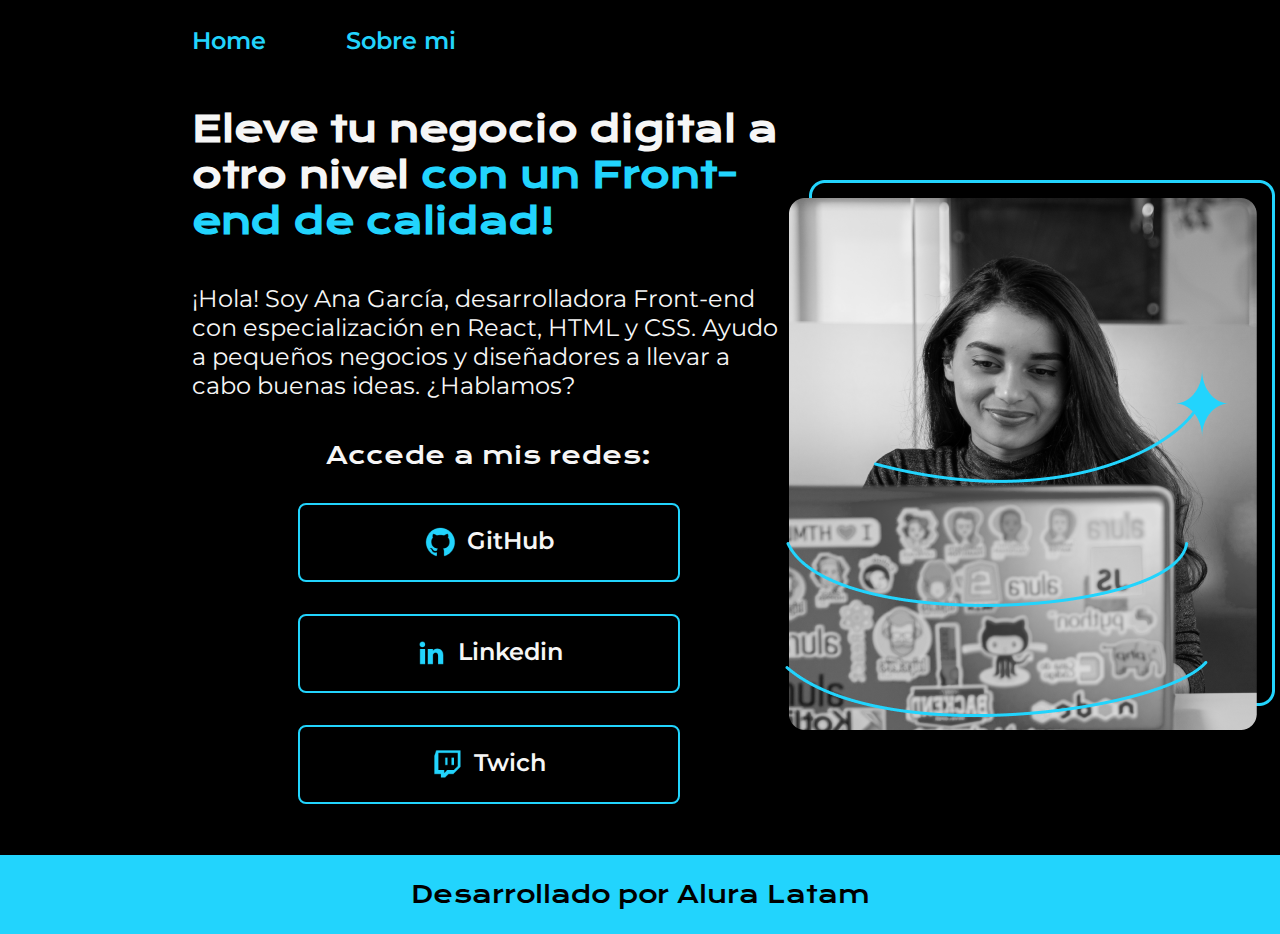
<file: index.html>
<!DOCTYPE html>
<html lang="es-mx">
<head>
    <meta charset="UTF-8"> 
    <meta http-equiv="X-UA-Compatible" content="IE=edge">
    <meta name="viewport" content="width=device-width, initial-scale=1.0">
    <title>Portafolio</title>
    <link rel="stylesheet" href="styles\style.css">

</head>
<body>
    <header class="header">
        <nav class="header__menu">
            <a class="header__menu__link" href="index.html">Home</a>
            <a class="header__menu__link" href="about.html">Sobre mi</a>
        </nav>
    </header>
    <main class="presentacion">
        <section class="presentacion__contenido">
                <h1 class="presentacion__contenido__titulo">
                Eleve tu negocio digital a otro nivel 
                <strong class="titulo-destaque">con un Front-end de calidad!
                </strong>
                </h1>
                <p class="presentacion__contenido__texto">¡Hola! Soy Ana García, desarrolladora Front-end con
                    especialización en React, HTML y CSS. Ayudo a pequeños
                    negocios y diseñadores a llevar a cabo buenas ideas.
                    ¿Hablamos?
                </p>
                <div class="presentacion__enlaces">
                    <h2 class="presentacion__enlaces_subtitulo">Accede a mis redes:</h2>
                    <a class="presentacion__enlaces__link" href="https://github.com/">
                        <img src="assets\github.png"> 
                        GitHub</a>
                    <a class="presentacion__enlaces__link" href="https://www.linkedin.com/"> 
                        <img src="assets\linkedin.png">
                        Linkedin</a>
                    <a class="presentacion__enlaces__link" href="https://www.twitch.tv/">
                        <img src="assets\twitch.png"> 
                        Twich</a>
                </div>
               
        </section>
            <img src="assets\Imagem.png" alt="Foto de Ana García desarrolando un proyecto">
    </main>
    <footer class="footer">
        <p>Desarrollado por Alura Latam</p>
    </footer>
</body>
</html>
</file>
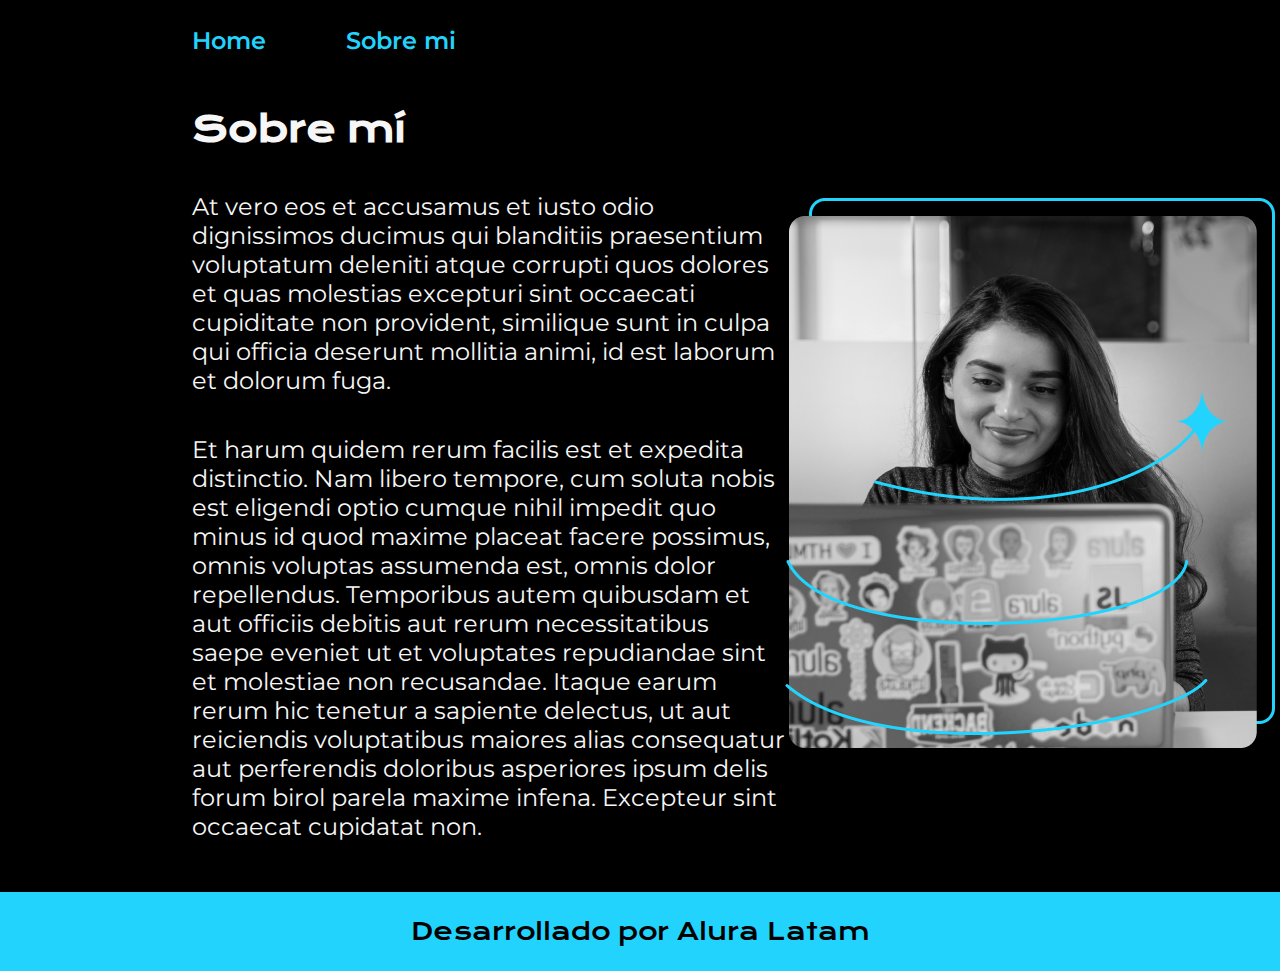
<file: about.html>
<!DOCTYPE html>
<html lang="es">
<head>
    <meta charset="UTF-8">
    <meta name="viewport" content="width=device-width, initial-scale=1.0">
    <title>Sobre mi</title>
    <link rel="stylesheet" href="styles\style.css">
</head>
<body>
    <header class="header">
        <nav class="header__menu">
           <a class="header__menu__link" href="index.html">Home</a>
            <a class="header__menu__link" href="about.html">Sobre mi</a>      
        </nav>
    </header>
        
    <main class="presentacion">
        <section class="presentacion__contenido">
            <h1 class="presentacion__contenido__titulo" >Sobre mí</h1>
            <p class="presentacion__contenido__texto"> At vero eos et accusamus et iusto odio dignissimos ducimus qui blanditiis praesentium voluptatum deleniti atque corrupti quos dolores et quas molestias excepturi sint occaecati cupiditate non provident, similique sunt in culpa qui officia deserunt mollitia animi, id est laborum et dolorum fuga.</p>
            <p class="presentacion__contenido__texto"> Et harum quidem rerum facilis est et expedita distinctio. Nam libero tempore, cum soluta nobis est eligendi optio cumque nihil impedit quo minus id quod maxime placeat facere possimus, omnis voluptas assumenda est, omnis dolor repellendus. Temporibus autem quibusdam et aut officiis debitis aut rerum necessitatibus saepe eveniet ut et voluptates repudiandae sint et molestiae non recusandae. Itaque earum rerum hic tenetur a sapiente delectus, ut aut reiciendis voluptatibus maiores alias consequatur aut perferendis doloribus asperiores ipsum delis forum birol parela maxime infena. Excepteur sint occaecat cupidatat non.</p>
        </section>
            <img src="assets\Imagem.png" alt="Foto de Ana García desarrolando un proyecto">

    </main>
    <footer class="footer">
        <p>Desarrollado por Alura Latam</p>
    </footer>
</body>
</html>
</file>
